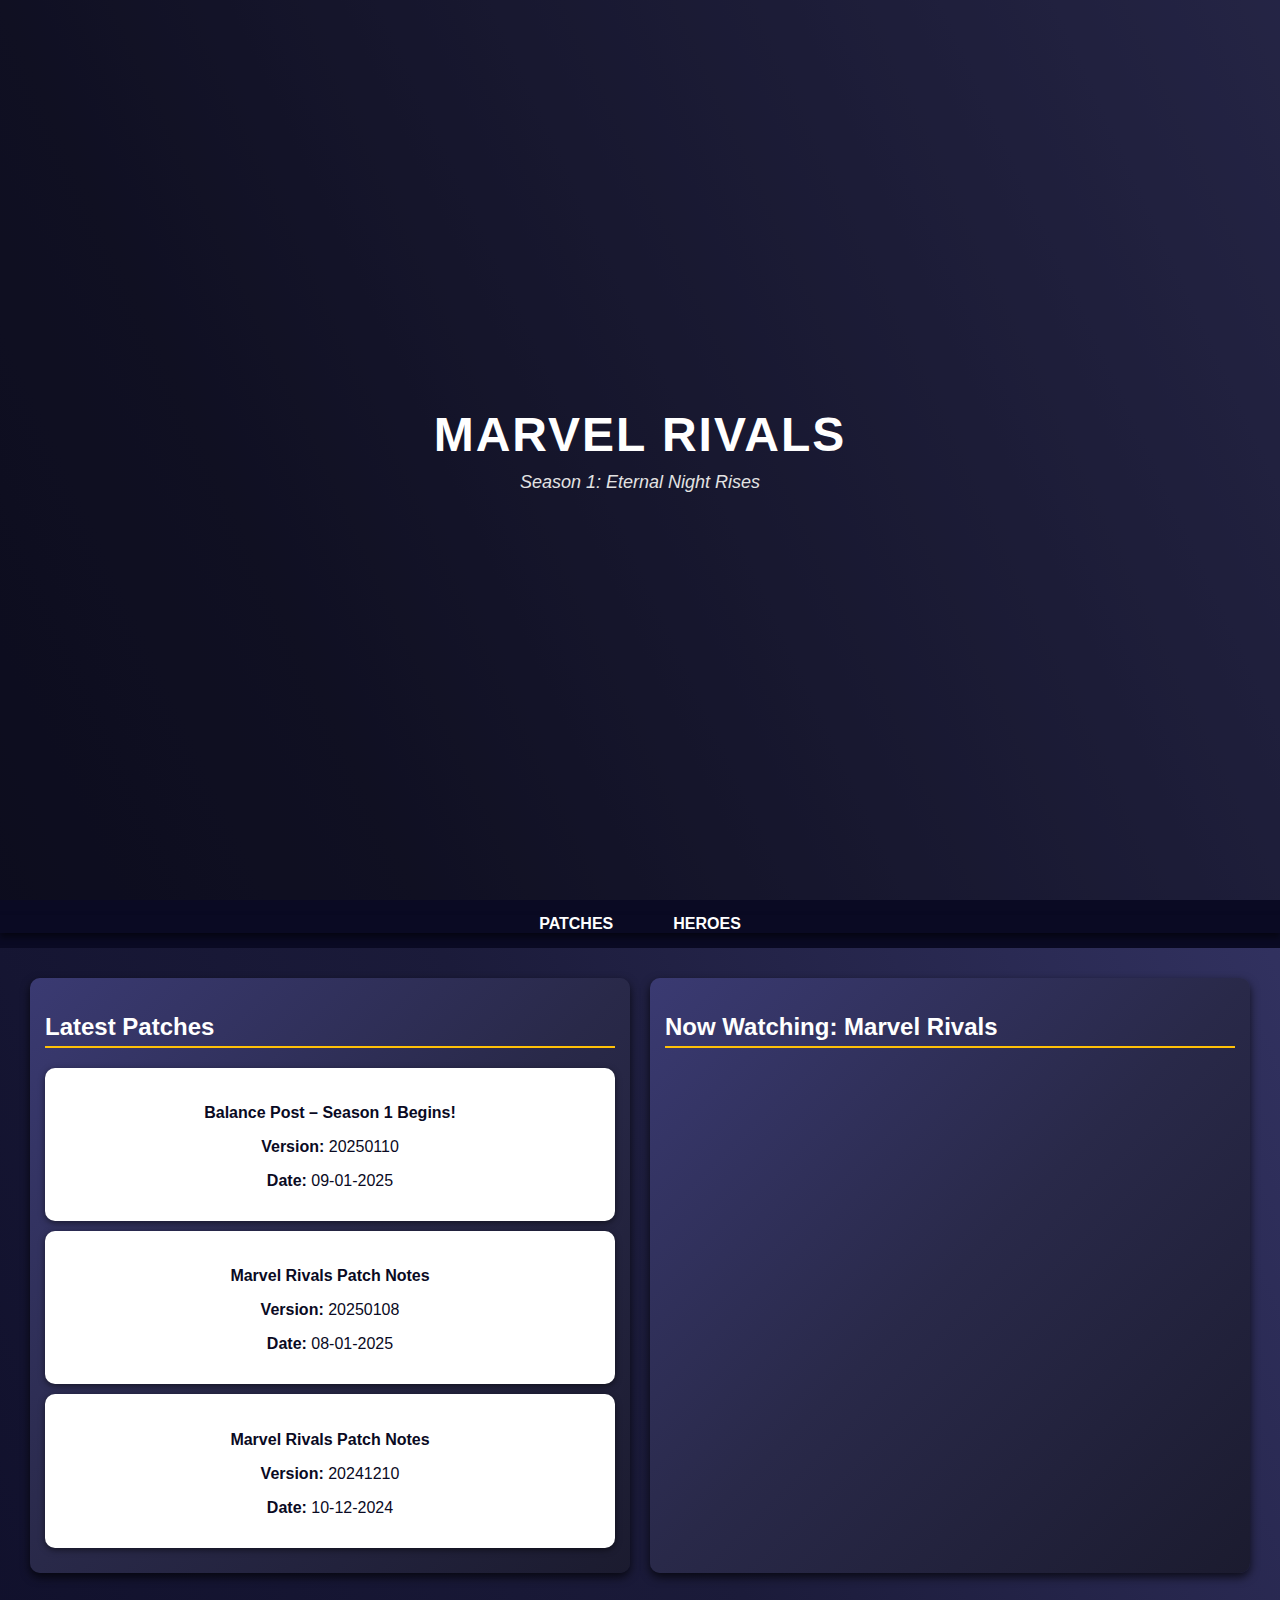
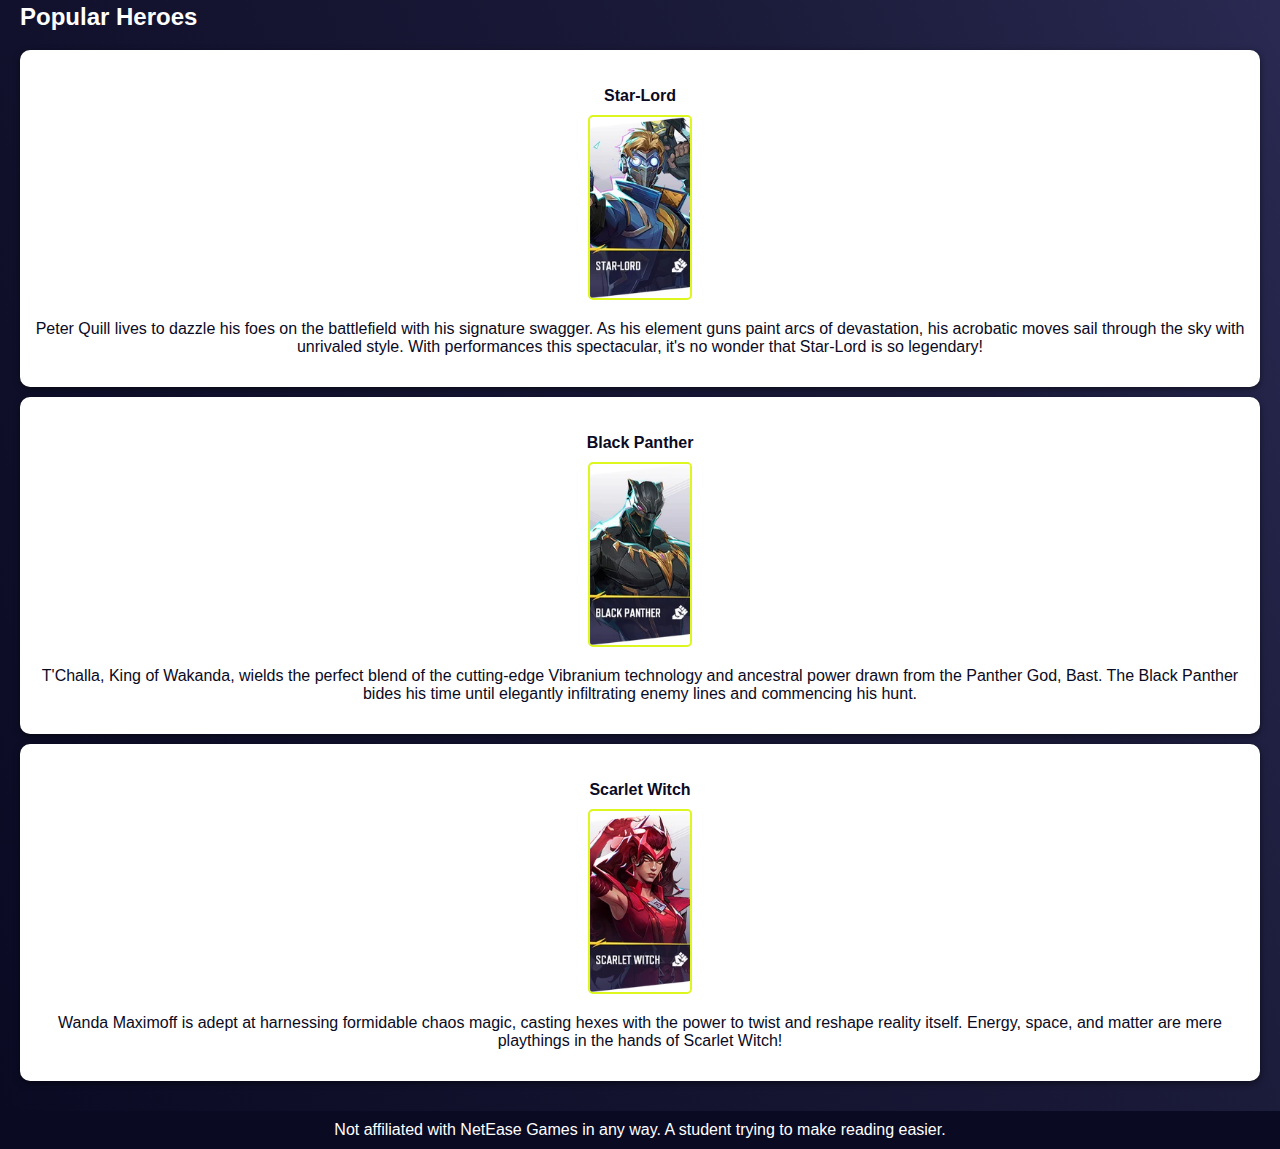
<file: DeadlockHeroes/index.html>
<!DOCTYPE html>
<html lang="en">
<head>
  <meta charset="UTF-8">
  <meta name="viewport" content="width=device-width, initial-scale=1.0, maximum-scale=1.0, user-scalable=no">
  <title>Marvel Rivals Main Page</title>
  <link rel="stylesheet" href="index.css">
</head>
<body>
  <div class="video-container">
    <video autoplay muted loop playsinline>
      <source src="https://marvelrivals.v.easebar.com/2025/0112/s1.mp4" type="video/mp4">
    </video>
    <div class="video-overlay"></div>
    <div class="video-text">
      <h1>Marvel Rivals</h1>
      <p>Season 1: Eternal Night Rises</p>
    </div>
  </div>

  <header>
    <nav>
      <ul>
        <li><a href="patchnotes.html">Patches</a></li>
        <li><a href="hero.html">Heroes</a></li>
      </ul>
    </nav>
  </header>

  <main>
    <section id="top-section">
      <div class="column" id="patch-list">
        <h2>Latest Patches</h2>
      </div>

      <div class="column" id="placeholder">
        <h2 id="twitch-title">Now Watching: Marvel Rivals</h2>
        <div class="twitch-container">
          <div id="twitch-embed"></div>
        </div>
        <script src="https://embed.twitch.tv/embed/v1.js"></script>
      </div>
    </section>
    
    <section id="bottom-section">
      <h2>Popular Heroes</h2>
      <div id="hero-list"></div>
    </section>
  </main>
  
  <footer>
    Not affiliated with NetEase Games in any way. A student trying to make reading easier.
  </footer>

<script>
document.addEventListener('DOMContentLoaded', function () {
  fetch('patchNotes.json')
    .then(response => response.json())
    .then(data => {
      const patchList = document.getElementById('patch-list');
      const patches = data.patches || [];
      if (patches.length === 0) {
        patchList.innerHTML = `<p>No patches available.</p>`;
        return;
      }
      patches.slice(0, 3).forEach(patch => {
        const patchElement = document.createElement('div');
        patchElement.classList.add('card');
        patchElement.innerHTML = `
          <h4>${patch.title}</h4>
          <p><strong>Version:</strong> ${patch.patchVersion || 'N/A'}</p>
          <p><strong>Date:</strong> ${patch.releaseDate || 'N/A'}</p>
        `;
        patchElement.addEventListener('click', () => {
          window.location.href = `patchnotes.html?patchId=${patch.patchId}`;
        });
        patchList.appendChild(patchElement);
      });
    })
    .catch(error => console.error('Error loading patch notes:', error));

 fetch('heroes.json')
    .then(response => response.json())
    .then(heroData => {
      const heroList = document.getElementById('hero-list');
      const heroNames = Object.keys(heroData.heroes || {}).sort(() => 0.5 - Math.random());
      heroNames.slice(0, 3).forEach(heroName => {
        const hero = heroData.heroes[heroName];
        const heroElement = document.createElement('div');
        heroElement.classList.add('card');
        heroElement.innerHTML = `
          <h4>${heroName}</h4>
          <img src="${hero.image}" alt="${heroName}" class="hero-image" />
          <p>${hero.description}</p>
        `;
        heroList.appendChild(heroElement);
      });
    })
    .catch(error => console.error('Error loading heroes:', error));
});

const CLIENT_ID = "gp762nuuoqcoxypju8c569th9wz7q5"; 
const AUTH_TOKEN = "hz92ynk2c98v4owlhlgggy3ii1st84"; 
const GAME_NAME = "Marvel Rivals"; 

async function getGameId(gameName) {
  const response = await fetch(`https://api.twitch.tv/helix/games?name=${encodeURIComponent(gameName)}`, {
    headers: {
      "Client-ID": CLIENT_ID,
      "Authorization": `Bearer ${AUTH_TOKEN}`
    }
  });
  const data = await response.json();
  return data.data.length > 0 ? data.data[0].id : null;
}

async function getTopStreamer(gameId) {
  const response = await fetch(`https://api.twitch.tv/helix/streams?game_id=${gameId}&first=1&sort=viewer_count`, {
    headers: {
      "Client-ID": CLIENT_ID,
      "Authorization": `Bearer ${AUTH_TOKEN}`
    }
  });
  const data = await response.json();
  return data.data.length > 0 ? data.data[0].user_login : null;
}

async function loadTopStream() {
  try {
    const gameId = await getGameId(GAME_NAME);
    if (!gameId) {
      document.getElementById("twitch-title").innerText = `Game Not Found: ${GAME_NAME}`;
      return;
    }
    const topStreamer = await getTopStreamer(gameId);
    if (!topStreamer) {
      document.getElementById("twitch-title").innerText = `No Live Streams for ${GAME_NAME}`;
      return;
    }
    document.getElementById("twitch-title").innerText = `Now Watching: ${topStreamer} playing ${GAME_NAME}`;
    new Twitch.Embed("twitch-embed", {
      channel: topStreamer,
      parent: ["marvelrivals2testing.netlify.app", "localhost"],
      layout: "video"
    });
  } catch (error) {
    console.error("Error fetching Twitch data:", error);
  }
}

document.addEventListener("DOMContentLoaded", loadTopStream);
</script>
</body>
</html>
</file>
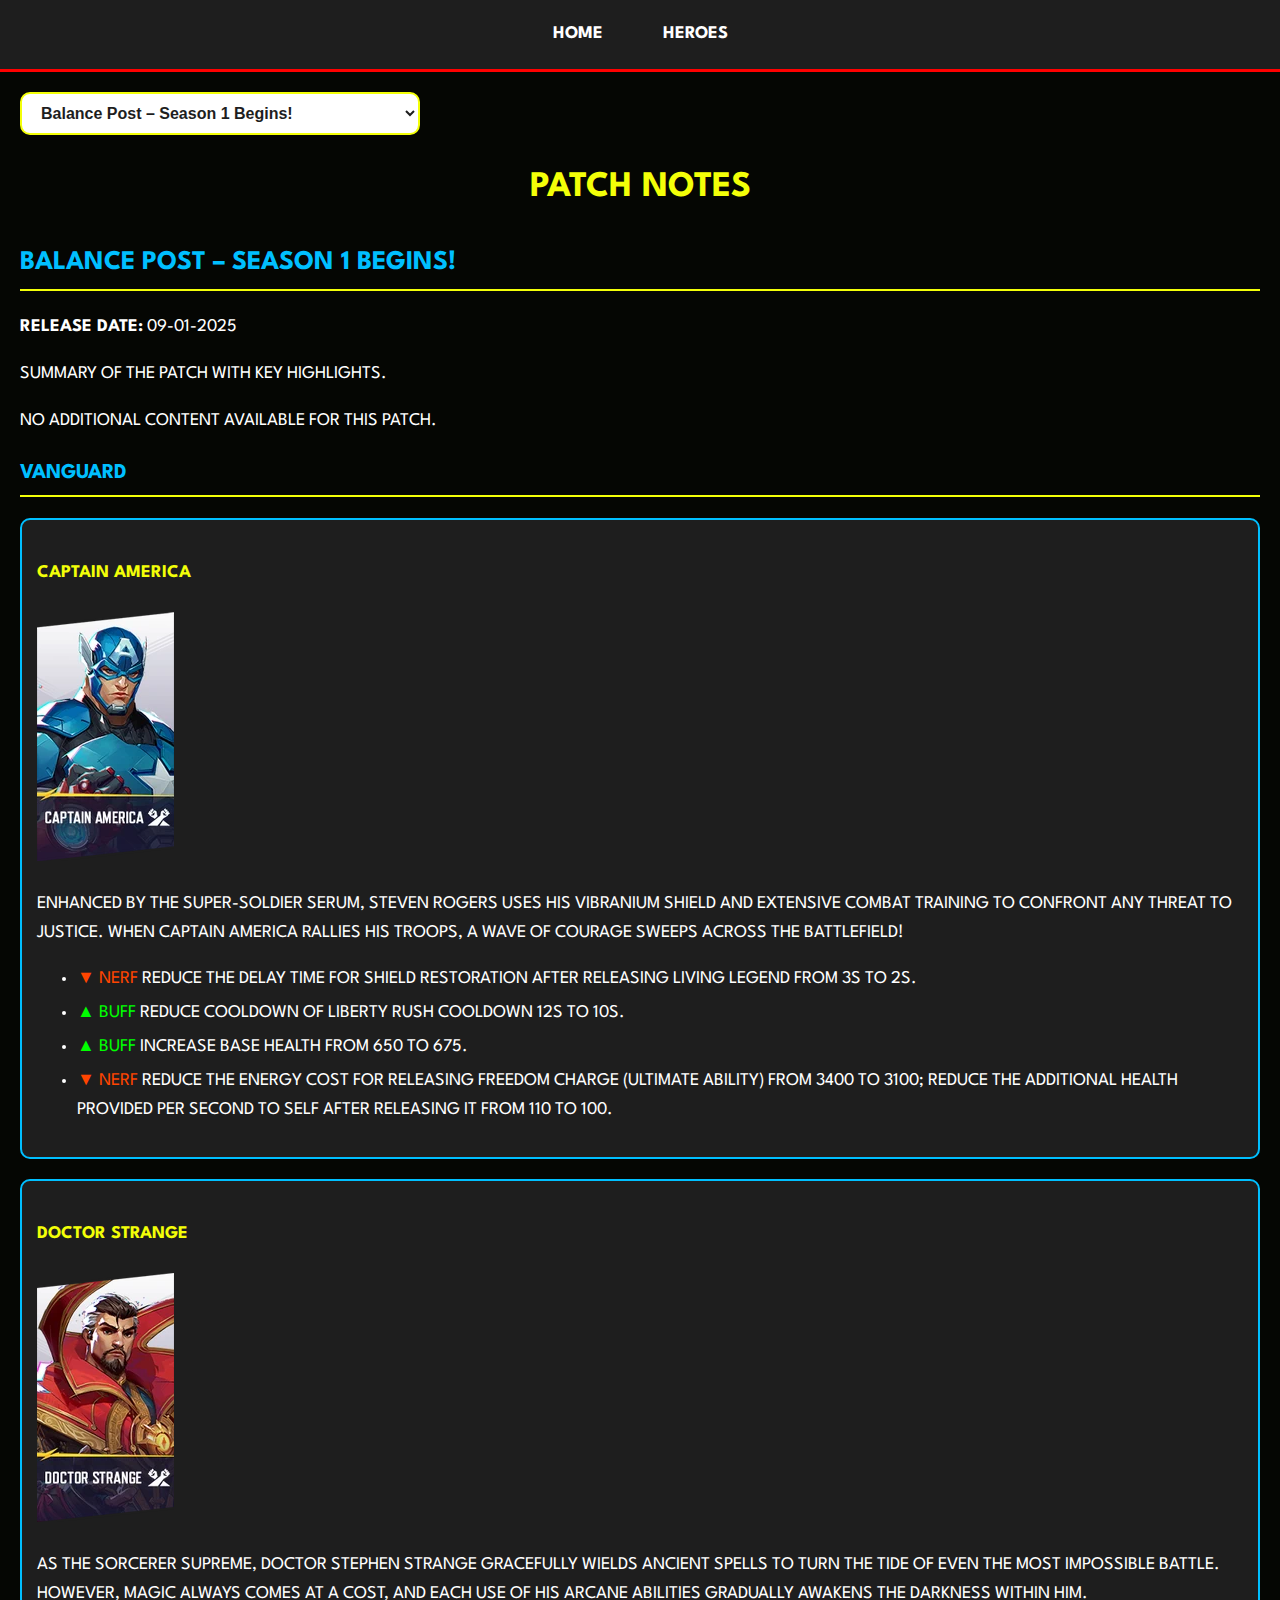
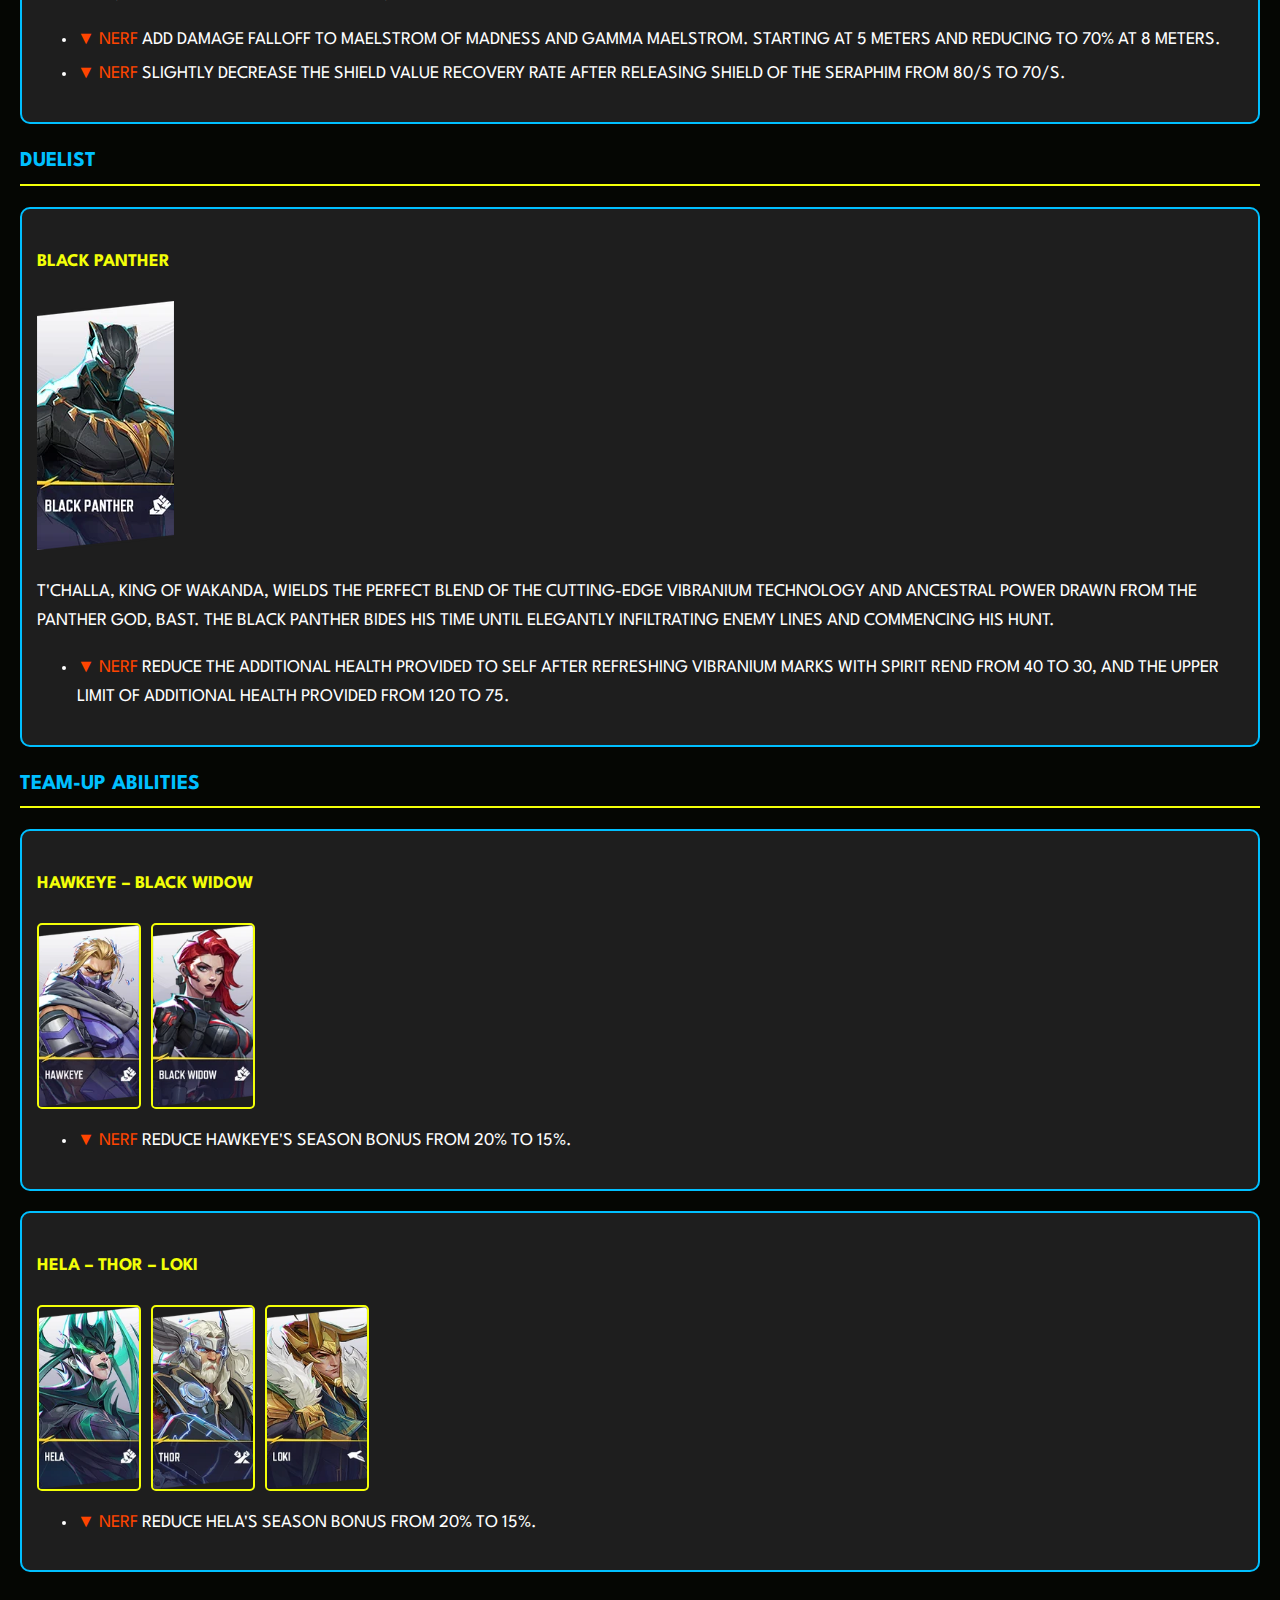
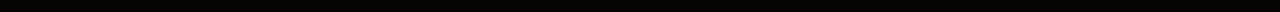
<file: DeadlockHeroes/patchnotes.html>
<!DOCTYPE html>
<html lang="en">
<head>
  <meta charset="UTF-8">
  <meta name="viewport" content="width=device-width, initial-scale=1.0">
  <title>Marvel Rivals Patch Notes</title>
  <link rel="stylesheet" href="styles.css">
  <link href="https://fonts.googleapis.com/css2?family=League+Spartan:wght@700&display=swap" rel="stylesheet">
</head>
<body>
  <header>
    <nav>
      <ul>
        <li><a href="index.html">Home</a></li>
        <li><a href="hero.html">Heroes</a></li>
      </ul>
    </nav>
  
  </header>

 
  

  <main>
    <section id="news">
      <select id="patch-dropdown"></select>
      <h1>Patch Notes</h1>
      <div id="patch-notes-container"></div>
    </section>
  </main>

  <script src="patchnotes.js"></script>
</body>
</html>
</file>
<file: DeadlockHeroes/index.css>
body {
    font-family: Arial, sans-serif;
    background: linear-gradient(to top right, #0a0a23, #1b1b3a, #3d3d73);
    color: white;
    margin: 0;
    padding: 0;
}

.video-container {
    position: relative;
    height: 100vh;
    width: 100%;
    overflow: hidden;
}

.video-container video {
    position: absolute;
    top: 50%;
    left: 50%;
    transform: translate(-50%, -50%);
    min-width: 100%;
    min-height: 100%;
    object-fit: cover;
    z-index: 1;
}

.video-overlay {
    position: absolute;
    top: 0;
    left: 0;
    width: 100%;
    height: 100%;
    background: rgba(0, 0, 0, 0.4);
    z-index: 2;
}

.video-text {
    position: absolute;
    top: 50%;
    left: 50%;
    transform: translate(-50%, -50%);
    text-align: center;
    color: white;
    z-index: 3;
}

.video-text h1 {
    font-size: 48px;
    margin: 0;
    letter-spacing: 2px;
    text-transform: uppercase;
    color: white;
}

.video-text p {
    font-size: 18px;
    margin: 10px 0 0;
    font-style: italic;
    color: #e3e3e3;
}

header {
    background-color: #0a0a23;
    padding: 15px 0;
    text-align: center;
    z-index: 4;
    position: relative;
}

nav ul {
    list-style: none;
    padding: 0;
    margin: 0;
    display: flex;
    justify-content: center;
    background-color: #0a0a23;
    box-shadow: 0px 4px 6px rgba(0, 0, 0, 0.5);
}

nav ul li {
    margin: 0 15px;
    position: relative;
}

nav ul li a {
    color: white;
    text-decoration: none;
    font-weight: bold;
    text-transform: uppercase;
    padding: 10px 15px;
    transition: color 0.3s ease, border-bottom-color 0.3s ease;
    border-bottom: 2px solid transparent;
}

nav ul li a:hover {
    color: #f3ff08;
    border-bottom-color: #f3ff08;
    transform: translateY(-2px);
    transition: all 0.3s ease;
}

nav ul li a:active {
    color: #e53935;
}

header:hover {
    background-color: #151526;
}

main {
    padding: 20px;
}

#top-section {
    display: flex;
    justify-content: space-between;
    flex-wrap: wrap;
}


.twitch-container {
    position: relative;
    width: 100%;
    max-width: 900px;
    margin: 0 auto;
    aspect-ratio: 16 / 9; 
  }
  
  #twitch-embed iframe {
    width: 100% !important;
    height: 100% !important;
    position: absolute;
    top: 0;
    left: 0;
  }
  
  
  
  
.column {
    flex: 1;
    background: linear-gradient(to top left, #1b1b2f, #292949, #3a3a72);
    padding: 15px;
    margin: 10px;
    border-radius: 10px;
    min-width: 300px;
    color: white;
    box-shadow: 0px 4px 10px rgba(0, 0, 0, 0.7);
}

.column h2 {
    color: white;
    border-bottom: 2px solid #ffc107;
    padding-bottom: 5px;
}

.card {
    background-color: #ffffff;
    padding: 15px;
    margin: 10px 0;
    border-radius: 10px;
    text-align: center;
    cursor: pointer;
    box-shadow: 0px 2px 6px rgba(0, 0, 0, 0.5);
    transition: background-color 0.3s ease, transform 0.3s ease;
    color: #0a0a23;
}

.card:hover {
    background-color: #f3f3f3;
    transform: translateY(-5px);
    border: 2px solid yellow;
}

.card img {
    width: 100px;
    height: auto;
    border-radius: 5px;
    border: 2px solid #ddf61e;
}

.card h4 {
    color: #0a0a23;
    margin-bottom: 10px;
}

footer {
    background-color: #0a0a23;
    color: white;
    text-align: center;
    padding: 10px 0;
}

@media (max-width: 1024px) {
    #top-section {
        flex-direction: column;
        align-items: center;
    }

    .column {
        max-width: 80%;
    }
}

@media (max-width: 768px) {
    nav ul {
        flex-direction: column;
        align-items: center;
    }
    nav ul li a:active {
        color: #ddf61e;
    }

    nav ul li {
        margin: 10px 0;
    }

    .column {
        max-width: 90%;
    }

    .card img {
        width: 80px;
    }
    .twitch-container{
        width: 100%;
    }
     
    #twitch-embed iframe{
        width: 100% !important;
    }

    footer {
        position: static;
        margin-top: 20px;
    }
}

@media (max-width: 480px) {
    body {
        font-size: 14px;
    }

    h1, .column h2 {
        font-size: 18px;
    }

    .card img {
        width: 60px;
    }

    .card h4 {
        font-size: 16px;
    }
    .twitch-container{
        width: 100%;
    }
    #twitch-embed iframe{
        width: 100% !important;
    }
    
}
</file>
<file: DeadlockHeroes/styles.css>
body {
  font-family: 'League Spartan', sans-serif;
  font-size: 18px;
  text-transform: uppercase;
  background-color: #050603; 
  color: #ffffff; 
  margin: 0;
  padding: 0;
  line-height: 1.6;
}

header {
  background-color: #1e1e1e; 
  padding: 20px 0;
  text-align: center;
  border-bottom: 3px solid #ff0000;
}

header h1 {
  font-size: 32px;
  color: #f3ff08;
  text-shadow: 2px 2px #000000;
}

nav ul {
  list-style: none;
  padding: 0;
  margin: 0;
  display: flex;
  justify-content: center;
  box-shadow: 4px 8px 16px 20px, rgba(249, 243, 243, 1);
}

nav ul li {
  margin: 0 15px;
  position: relative;
}

nav ul li a {
  color: white;
  text-decoration: none;
  font-weight: bold;
  text-transform: uppercase;
  padding: 10px 15px;
  transition: color 0.3s ease, border-bottom-color 0.3s ease;
  border-bottom: 2px solid transparent;
}

nav ul li a:hover {
  color: #f3ff08;
  border-bottom-color: #f3ff08;
  transform: translateY(-2px);
  transition: all 0.3s ease;
}

#patch-dropdown, #hero-dropdown {
  width: 400px;
  border-radius: 10px;
  border: 2px solid #f3ff08;
  background-color: #ffffff; 
  color: #1e1e1e;
  padding: 10px 15px;
  font-size: 16px;
  font-weight: bold;
  cursor: pointer;
  transition: all 0.3s ease;
}

#patch-dropdown:hover, #hero-dropdown:hover {
  background-color: #00bfff; 
  color: #ffffff;
}

#patch-dropdown:focus, #hero-dropdown:focus {
  border-color: #ff0000; 
  background-color: #f0f0f0; 
  outline: none;
}

main {
  padding: 20px;
}

h1 {
  color: #f3ff08;
  font-size: 2em;
  text-align: center;
}

section h2, section h3 {
  color: #00bfff; 
  border-bottom: 2px solid #f3ff08; 
  padding-bottom: 5px;
}

.hero, .team-up {
  background-color: #1e1e1e;
  padding: 15px;
  margin: 20px 0;
  border-radius: 10px;
  border: 2px solid #00bfff;
}

.hero h4, .team-up h4 {
  color: #f3ff08; 
}

.hero ul li, .team-up ul li {
  margin-bottom: 5px;
  color: #ffffff;
}
.inline-hero-image {
  height: 200px;
  display: block;
  margin-right: auto;
}

.team-up-images {
  display: flex;
  gap: 10px;
  flex-wrap: wrap;
}

.team-up-image {
  width: 100px;
  height: auto;
  border-radius: 5px;
  border: 2px solid #f3ff08;
}

.comparison-modal {
  display: none;
  position: fixed;
  z-index: 1000;
  left: 0;
  top: 0;
  width: 100%;
  height: 100%;
  overflow: auto;
  background-color: rgba(0, 0, 0, 0.9); 
}

.comparison-content {
  background-color: #1e1e1e; 
  margin: 10% auto;
  padding: 20px;
  border: 3px solid #f3ff08; 
  border-radius: 10px;
  width: 80%;
  color: #ffffff; 
}

.modal-close {
  color: #ff4500;
  float: right;
  font-size: 28px;
  font-weight: bold;
  cursor: pointer;
}

.modal-close:hover {
  color: #f3ff08; 
}

.buff span:first-child {
  color: #00ff00; 
}

.buff span:nth-child(2) {
  color: #00ff00;
}

.nerf span:first-child {
  color: #ff4500; 
}

.nerf span:nth-child(2) {
  color: #ff4500;
}

footer {
  background-color: #1e1e1e; 
  color: #ffffff;
  text-align: center;
  padding: 10px 0;
  border-top: 3px solid #f3ff08; 
}

@media (max-width: 768px) {
  nav ul {
    flex-direction: column;
    align-items: center;
  }

  nav ul li {
    margin: 10px 0;
  }

  .hero, .team-up {
    margin: 15px 0;
  }

  .team-up-images {
    gap: 5px;
  }

  .team-up-image {
    width: 80px;
  }
  #patch-dropdown,
  #hero-dropdown {
  width: 100%; }

  footer {
    position: static;
    margin-top: 20px;
  }
 
}

@media (max-width: 480px) {
  body {
    font-size: 14px;
  }

  h1 {
    font-size: 18px;
  }

  .hero h4, .team-up h4 {
    font-size: 16px;
  }

  .team-up-image {
    width: 60px;
  }

  #patch-dropdown,
  #hero-dropdown {
  width: 100%; }
}
</file>
